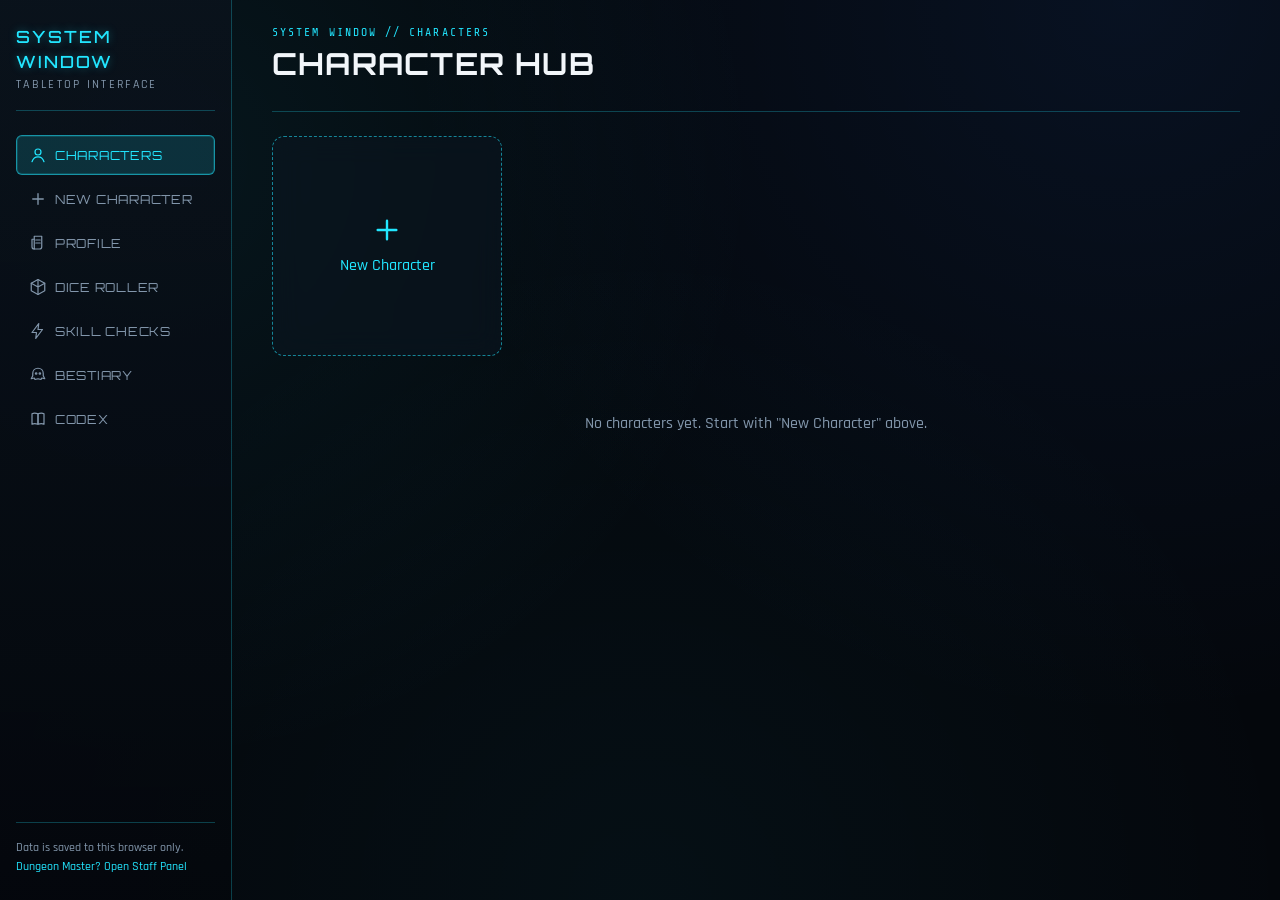
<file: index.html>
<!DOCTYPE html>
<html lang="en">
<head>
<meta charset="UTF-8">
<meta name="viewport" content="width=device-width, initial-scale=1.0">
<title>System Window // Player Panel</title>

<link rel="preconnect" href="https://fonts.googleapis.com">
<link rel="preconnect" href="https://fonts.gstatic.com" crossorigin>
<link href="https://fonts.googleapis.com/css2?family=Orbitron:wght@600;700;900&family=Rajdhani:wght@500;600;700&family=Share+Tech+Mono&display=swap" rel="stylesheet">

<link rel="stylesheet" href="css/tokens.css">
<link rel="stylesheet" href="css/base.css">
<link rel="stylesheet" href="css/components.css">
<link rel="stylesheet" href="css/player.css">
</head>
<body>

<div class="app-shell">
  <nav class="app-nav" data-role="app-nav"></nav>
  <main class="app-main" data-role="app-main"></main>
</div>

<!-- Core, in dependency order -->
<script src="js/core/utils.js"></script>
<script src="js/core/ui.js"></script>
<script src="js/core/storage.js"></script>
<script src="js/core/contentStore.js"></script>
<script src="js/core/state.js"></script>
<script src="js/core/dataLoader.js"></script>

<!-- Modules -->
<script src="js/modules/characterModel.js"></script>
<script src="js/modules/entryBrowser.js"></script>
<script src="js/modules/diceRoller.js"></script>
<script src="js/modules/skillChecks.js"></script>
<script src="js/modules/characterCreation.js"></script>
<script src="js/modules/characterHub.js"></script>
<script src="js/modules/characterProfile.js"></script>
<script src="js/modules/bestiary.js"></script>
<script src="js/modules/codex.js"></script>

<!-- Bootstrap, last -->
<script src="js/app.js"></script>

</body>
</html>
</file>
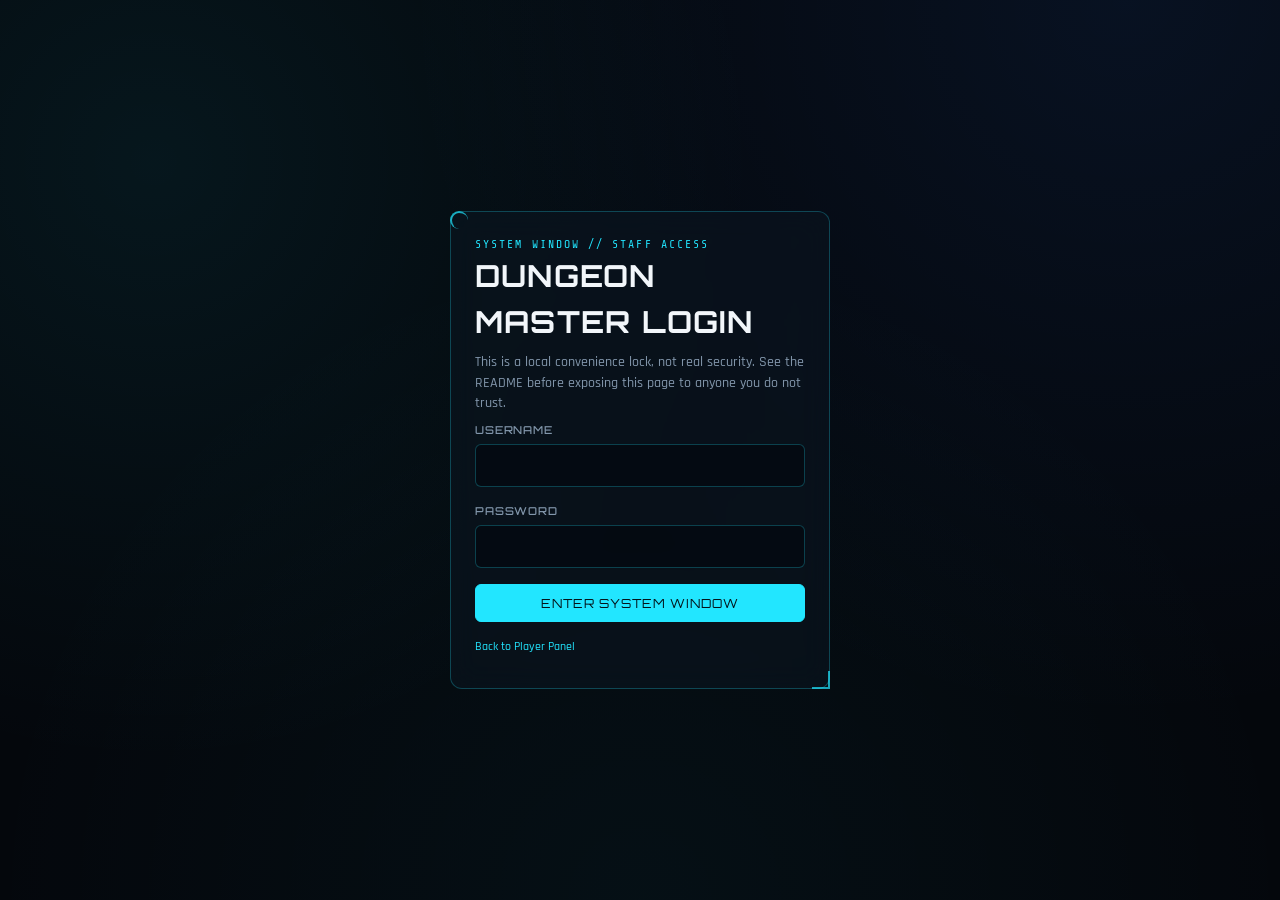
<file: staff/index.html>
<!DOCTYPE html>
<html lang="en">
<head>
<meta charset="UTF-8">
<meta name="viewport" content="width=device-width, initial-scale=1.0">
<title>System Window // Staff Panel</title>

<!-- This page lives one folder below the project root, so shared scripts
     need to know to look up a level for data/ and assets/. -->
<script>window.ORV_BASE_PATH = '../';</script>

<link rel="preconnect" href="https://fonts.googleapis.com">
<link rel="preconnect" href="https://fonts.gstatic.com" crossorigin>
<link href="https://fonts.googleapis.com/css2?family=Orbitron:wght@600;700;900&family=Rajdhani:wght@500;600;700&family=Share+Tech+Mono&display=swap" rel="stylesheet">

<link rel="stylesheet" href="../css/tokens.css">
<link rel="stylesheet" href="../css/base.css">
<link rel="stylesheet" href="../css/components.css">
<link rel="stylesheet" href="../css/player.css">
<link rel="stylesheet" href="../css/staff.css">
</head>
<body>

<div id="staff-root"></div>

<!-- Core, in dependency order -->
<script src="../js/core/utils.js"></script>
<script src="../js/core/ui.js"></script>
<script src="../js/core/storage.js"></script>
<script src="../js/core/contentStore.js"></script>
<script src="../js/core/state.js"></script>
<script src="../js/core/dataLoader.js"></script>

<!-- Shared rules engine and dice engine, reused from the Player Panel -->
<script src="../js/modules/characterModel.js"></script>
<script src="../js/modules/diceRoller.js"></script>

<!-- Staff-only modules -->
<script src="../js/staff/staffUI.js"></script>
<script src="../js/staff/staffAuth.js"></script>
<script src="../js/staff/itemCreator.js"></script>
<script src="../js/staff/bestiaryManager.js"></script>
<script src="../js/staff/codexManager.js"></script>
<script src="../js/staff/questManager.js"></script>
<script src="../js/staff/characterManager.js"></script>
<script src="../js/staff/diceTools.js"></script>
<script src="../js/staff/encounterTools.js"></script>

<!-- Bootstrap, last -->
<script src="../js/staff/staffApp.js"></script>

</body>
</html>
</file>
<file: css/tokens.css>
/* ==========================================================================
   DESIGN TOKENS
   System Window theme: black voids, cyan readouts, blue star-stream glow.
   This is the single file to edit to reskin the whole interface.
   ========================================================================== */

:root {
  /* Type roles: a blocky display face for headers, a geometric body face,
     and a monospace readout face for numbers (HP, dice, coins). */
  --font-display: 'Orbitron', 'Segoe UI', sans-serif;
  --font-body: 'Rajdhani', 'Segoe UI', sans-serif;
  --font-mono: 'Share Tech Mono', 'Consolas', monospace;

  /* Core surfaces */
  --color-bg: #04070c;
  --color-bg-alt: #0a1220;
  --color-bg-deep: #010203;

  /* Glass panels (glassmorphism) */
  --color-panel: rgba(12, 22, 34, 0.55);
  --color-panel-solid: #0d1620;
  --color-panel-hover: rgba(18, 34, 48, 0.68);
  --color-border: rgba(34, 230, 255, 0.25);
  --color-border-strong: rgba(34, 230, 255, 0.55);

  /* Accents */
  --color-cyan: #22e6ff;
  --color-cyan-soft: rgba(34, 230, 255, 0.15);
  --color-blue-glow: #2f7dff;
  --color-white: #f2f6fa;
  --color-text: #d7e3ee;
  --color-text-muted: #8296ab;

  /* Status colors */
  --color-danger: #ff4d6a;
  --color-danger-soft: rgba(255, 77, 106, 0.15);
  --color-success: #3ddc97;
  --color-success-soft: rgba(61, 220, 151, 0.15);
  --color-warning: #ffcf5c;
  --color-gold: #ffd873;

  /* Rarity scale (items) */
  --rarity-common: #9fb3c8;
  --rarity-uncommon: #3ddc97;
  --rarity-rare: #3aa0ff;
  --rarity-epic: #b47bff;
  --rarity-legendary: #ffb648;
  --rarity-mythic: #ff5c8a;

  /* Fable grades */
  --grade-historical: #9fb3c8;
  --grade-legendary: #ffb648;
  --grade-quasi-mythical: #b47bff;
  --grade-mythical: #4fd6ff;
  --grade-giant: #ffffff;

  /* Spacing scale */
  --space-xs: 4px;
  --space-sm: 8px;
  --space-md: 16px;
  --space-lg: 24px;
  --space-xl: 40px;

  /* Radii */
  --radius-sm: 6px;
  --radius-md: 12px;
  --radius-lg: 18px;

  /* Glow / shadow */
  --glow-cyan-sm: 0 0 8px rgba(34, 230, 255, 0.35);
  --glow-cyan-md: 0 0 18px rgba(34, 230, 255, 0.35), 0 0 4px rgba(34, 230, 255, 0.6);
  --glow-blue-md: 0 0 24px rgba(47, 125, 255, 0.35);
  --glow-danger: 0 0 16px rgba(255, 77, 106, 0.45);
  --glow-success: 0 0 16px rgba(61, 220, 151, 0.4);

  /* Transitions */
  --transition-fast: 150ms ease;
  --transition-med: 300ms cubic-bezier(0.4, 0, 0.2, 1);
  --transition-slow: 550ms cubic-bezier(0.4, 0, 0.2, 1);

  /* Layout */
  --nav-width: 232px;
  --z-nav: 100;
  --z-modal: 1000;
  --z-notification: 1100;
  --z-loader: 1200;
}
</file>
<file: css/base.css>
/* ==========================================================================
   BASE
   Reset, typography, layout shell, shared keyframes, accessibility defaults.
   ========================================================================== */

* , *::before, *::after {
  box-sizing: border-box;
}

html, body {
  height: 100%;
}

body {
  margin: 0;
  background-color: var(--color-bg);
  background-image:
    radial-gradient(circle at 12% 18%, rgba(34, 230, 255, 0.07), transparent 45%),
    radial-gradient(circle at 88% 0%, rgba(47, 125, 255, 0.09), transparent 50%),
    radial-gradient(circle at 50% 100%, rgba(34, 230, 255, 0.04), transparent 60%);
  background-attachment: fixed;
  color: var(--color-text);
  font-family: var(--font-body);
  font-size: 16px;
  font-weight: 500;
  line-height: 1.5;
  min-height: 100vh;
  overflow-x: hidden;
}

h1, h2, h3, h4, h5, h6 {
  font-family: var(--font-display);
  letter-spacing: 0.04em;
  color: var(--color-white);
  margin: 0 0 var(--space-sm) 0;
  text-transform: uppercase;
  font-weight: 700;
}

h1 { font-size: 1.9rem; }
h2 { font-size: 1.4rem; }
h3 { font-size: 1.1rem; }

p { margin: 0 0 var(--space-sm) 0; }

a { color: var(--color-cyan); text-decoration: none; }
a:hover { text-decoration: underline; }

button, input, select, textarea {
  font-family: var(--font-body);
  font-size: 1rem;
  color: inherit;
}

.font-mono { font-family: var(--font-mono); }

::selection {
  background: var(--color-cyan-soft);
  color: var(--color-white);
}

/* Keyboard focus is always visible, never removed */
:focus-visible {
  outline: 2px solid var(--color-cyan);
  outline-offset: 2px;
  border-radius: var(--radius-sm);
}

/* Scrollbars */
::-webkit-scrollbar { width: 10px; height: 10px; }
::-webkit-scrollbar-track { background: var(--color-bg-alt); }
::-webkit-scrollbar-thumb {
  background: rgba(34, 230, 255, 0.35);
  border-radius: var(--radius-sm);
}
::-webkit-scrollbar-thumb:hover { background: rgba(34, 230, 255, 0.55); }

/* Utility classes */
.text-muted { color: var(--color-text-muted); }
.text-danger { color: var(--color-danger); }
.text-success { color: var(--color-success); }
.text-cyan { color: var(--color-cyan); }
.text-center { text-align: center; }
.glow-text { text-shadow: var(--glow-cyan-sm); }
.hidden { display: none !important; }
.flex { display: flex; }
.flex-col { display: flex; flex-direction: column; }
.flex-between { display: flex; align-items: center; justify-content: space-between; }
.flex-center { display: flex; align-items: center; justify-content: center; }
.flex-wrap { flex-wrap: wrap; }
.items-center { align-items: center; }
.gap-xs { gap: var(--space-xs); }
.gap-sm { gap: var(--space-sm); }
.gap-md { gap: var(--space-md); }
.gap-lg { gap: var(--space-lg); }
.mt-sm { margin-top: var(--space-sm); }
.mt-md { margin-top: var(--space-md); }
.mt-lg { margin-top: var(--space-lg); }
.w-full { width: 100%; }

/* App shell: fixed status-window frame on the left, content on the right */
.app-shell {
  display: grid;
  grid-template-columns: var(--nav-width) 1fr;
  min-height: 100vh;
}

.app-main {
  padding: var(--space-lg) var(--space-xl);
  max-width: 1180px;
  width: 100%;
  margin: 0 auto;
}

.view-section {
  animation: fadeInUp var(--transition-slow) both;
}

@media (max-width: 900px) {
  .app-shell { grid-template-columns: 1fr; }
  .app-main { padding: var(--space-md); }
}

/* Keyframes shared across components */
@keyframes fadeInUp {
  from { opacity: 0; transform: translateY(12px); }
  to { opacity: 1; transform: translateY(0); }
}

@keyframes fadeIn {
  from { opacity: 0; }
  to { opacity: 1; }
}

@keyframes slideInRight {
  from { opacity: 0; transform: translateX(24px); }
  to { opacity: 1; transform: translateX(0); }
}

@keyframes popIn {
  from { opacity: 0; transform: scale(0.92); }
  to { opacity: 1; transform: scale(1); }
}

@keyframes pulseGlow {
  0%, 100% { box-shadow: var(--glow-cyan-sm); }
  50% { box-shadow: var(--glow-cyan-md); }
}

@keyframes scanline {
  0% { transform: translateY(-120%); }
  100% { transform: translateY(220%); }
}

@keyframes spinLoader {
  from { transform: rotate(0deg); }
  to { transform: rotate(360deg); }
}

@keyframes flicker {
  0%, 19%, 21%, 23%, 25%, 54%, 56%, 100% { opacity: 1; }
  20%, 22%, 24%, 55% { opacity: 0.55; }
}

@keyframes dicePulse {
  0% { transform: scale(1); }
  50% { transform: scale(1.08); }
  100% { transform: scale(1); }
}

/* Respect reduced motion preference: strip decorative animation, keep function */
@media (prefers-reduced-motion: reduce) {
  *, *::before, *::after {
    animation-duration: 0.001ms !important;
    animation-iteration-count: 1 !important;
    transition-duration: 0.001ms !important;
    scroll-behavior: auto !important;
  }
}
</file>
<file: css/components.css>
/* ==========================================================================
   COMPONENTS
   Shared building blocks used across every view: nav, buttons, cards, tabs,
   modal, toasts, form controls, stat bars, badges, boot loader.
   ========================================================================== */

/* ---- Nav: the persistent status-window frame ---- */
.app-nav {
  position: sticky;
  top: 0;
  height: 100vh;
  border-right: 1px solid var(--color-border);
  background: linear-gradient(180deg, rgba(10, 18, 28, 0.9), rgba(4, 7, 12, 0.95));
  padding: var(--space-lg) var(--space-md);
  display: flex;
  flex-direction: column;
  gap: var(--space-lg);
  z-index: var(--z-nav);
}

.app-nav__brand {
  display: flex;
  flex-direction: column;
  gap: 2px;
  padding-bottom: var(--space-md);
  border-bottom: 1px solid var(--color-border);
}

.app-nav__brand-mark {
  font-family: var(--font-display);
  font-size: 1.05rem;
  color: var(--color-cyan);
  text-shadow: var(--glow-cyan-sm);
  letter-spacing: 0.12em;
}

.app-nav__brand-sub {
  font-size: 0.72rem;
  color: var(--color-text-muted);
  letter-spacing: 0.2em;
  text-transform: uppercase;
}

.app-nav__list {
  list-style: none;
  margin: 0;
  padding: 0;
  display: flex;
  flex-direction: column;
  gap: var(--space-xs);
}

.app-nav__item {
  display: flex;
  align-items: center;
  gap: var(--space-sm);
  padding: 10px 12px;
  border-radius: var(--radius-sm);
  color: var(--color-text-muted);
  border: 1px solid transparent;
  cursor: pointer;
  font-family: var(--font-display);
  font-size: 0.78rem;
  letter-spacing: 0.06em;
  text-transform: uppercase;
  transition: var(--transition-fast);
  background: transparent;
  width: 100%;
  text-align: left;
}

.app-nav__item svg { width: 18px; height: 18px; flex-shrink: 0; }

.app-nav__item:hover {
  color: var(--color-white);
  background: var(--color-panel-hover);
  border-color: var(--color-border);
}

.app-nav__item.is-active {
  color: var(--color-cyan);
  background: var(--color-cyan-soft);
  border-color: var(--color-border-strong);
  box-shadow: inset 0 0 0 1px rgba(34, 230, 255, 0.15);
}

.app-nav__footer {
  margin-top: auto;
  font-size: 0.72rem;
  color: var(--color-text-muted);
  border-top: 1px solid var(--color-border);
  padding-top: var(--space-md);
  line-height: 1.6;
}

/* ---- Glass panel / card ---- */
.glass-panel, .card {
  background: var(--color-panel);
  backdrop-filter: blur(14px);
  -webkit-backdrop-filter: blur(14px);
  border: 1px solid var(--color-border);
  border-radius: var(--radius-md);
  position: relative;
}

.glass-panel::before, .card::before {
  content: "";
  position: absolute;
  inset: 0;
  border-radius: inherit;
  padding: 1px;
  pointer-events: none;
  opacity: 0;
  transition: opacity var(--transition-med);
}

.card {
  padding: var(--space-lg);
  transition: border-color var(--transition-med), transform var(--transition-med), box-shadow var(--transition-med);
}

.card--interactive:hover {
  border-color: var(--color-border-strong);
  transform: translateY(-2px);
  box-shadow: var(--glow-cyan-sm);
  cursor: pointer;
}

.card__header {
  display: flex;
  justify-content: space-between;
  align-items: flex-start;
  gap: var(--space-sm);
  margin-bottom: var(--space-sm);
}

/* Corner-bracket framing accent, used to punctuate hero panels */
.bracket-frame {
  position: relative;
}
.bracket-frame::before, .bracket-frame::after {
  content: "";
  position: absolute;
  width: 18px;
  height: 18px;
  border-color: var(--color-cyan);
  opacity: 0.7;
}
.bracket-frame::before {
  top: -1px; left: -1px;
  border-top: 2px solid var(--color-cyan);
  border-left: 2px solid var(--color-cyan);
}
.bracket-frame::after {
  bottom: -1px; right: -1px;
  border-bottom: 2px solid var(--color-cyan);
  border-right: 2px solid var(--color-cyan);
}

/* ---- Buttons ---- */
.btn {
  display: inline-flex;
  align-items: center;
  justify-content: center;
  gap: var(--space-xs);
  padding: 10px 20px;
  border-radius: var(--radius-sm);
  border: 1px solid var(--color-border-strong);
  background: var(--color-cyan-soft);
  color: var(--color-cyan);
  font-family: var(--font-display);
  font-size: 0.78rem;
  letter-spacing: 0.08em;
  text-transform: uppercase;
  cursor: pointer;
  transition: var(--transition-fast);
  white-space: nowrap;
}

.btn:hover:not(:disabled) {
  background: rgba(34, 230, 255, 0.25);
  box-shadow: var(--glow-cyan-sm);
}

.btn:disabled { opacity: 0.4; cursor: not-allowed; }

.btn-primary {
  background: var(--color-cyan);
  color: #04141a;
  border-color: var(--color-cyan);
}
.btn-primary:hover:not(:disabled) {
  background: #4defff;
  box-shadow: var(--glow-cyan-md);
}

.btn-danger {
  background: var(--color-danger-soft);
  color: var(--color-danger);
  border-color: rgba(255, 77, 106, 0.55);
}
.btn-danger:hover:not(:disabled) {
  background: rgba(255, 77, 106, 0.28);
  box-shadow: var(--glow-danger);
}

.btn-ghost {
  background: transparent;
  color: var(--color-text-muted);
  border-color: var(--color-border);
}
.btn-ghost:hover:not(:disabled) { color: var(--color-white); border-color: var(--color-border-strong); }

.btn-sm { padding: 6px 12px; font-size: 0.68rem; }
.btn-icon { padding: 8px; }

/* ---- Tabs ---- */
.tab-bar {
  display: flex;
  gap: var(--space-xs);
  flex-wrap: wrap;
  border-bottom: 1px solid var(--color-border);
  margin-bottom: var(--space-md);
  padding-bottom: var(--space-sm);
}

.tab {
  padding: 8px 14px;
  border-radius: var(--radius-sm);
  border: 1px solid transparent;
  background: transparent;
  color: var(--color-text-muted);
  font-family: var(--font-display);
  font-size: 0.7rem;
  letter-spacing: 0.06em;
  text-transform: uppercase;
  cursor: pointer;
  transition: var(--transition-fast);
}

.tab:hover { color: var(--color-white); }

.tab.is-active {
  color: var(--color-cyan);
  background: var(--color-cyan-soft);
  border-color: var(--color-border);
}

.tab-panel { display: none; animation: fadeIn var(--transition-med) both; }
.tab-panel.is-active { display: block; }

/* ---- Modal ---- */
.modal-overlay {
  position: fixed;
  inset: 0;
  background: rgba(2, 4, 8, 0.72);
  backdrop-filter: blur(4px);
  display: flex;
  align-items: center;
  justify-content: center;
  z-index: var(--z-modal);
  padding: var(--space-md);
  animation: fadeIn var(--transition-fast) both;
}

.modal {
  background: var(--color-panel-solid);
  border: 1px solid var(--color-border-strong);
  border-radius: var(--radius-lg);
  box-shadow: var(--glow-blue-md);
  max-width: 640px;
  width: 100%;
  max-height: 86vh;
  overflow-y: auto;
  padding: var(--space-lg);
  animation: popIn var(--transition-med) both;
}

.modal__header {
  display: flex;
  justify-content: space-between;
  align-items: center;
  margin-bottom: var(--space-md);
  border-bottom: 1px solid var(--color-border);
  padding-bottom: var(--space-sm);
}

.modal__close {
  background: transparent;
  border: none;
  color: var(--color-text-muted);
  font-size: 1.4rem;
  line-height: 1;
  cursor: pointer;
  padding: 0 4px;
}
.modal__close:hover { color: var(--color-danger); }

/* ---- Toast notifications ---- */
.toast-stack {
  position: fixed;
  top: var(--space-lg);
  right: var(--space-lg);
  z-index: var(--z-notification);
  display: flex;
  flex-direction: column;
  gap: var(--space-sm);
  max-width: 320px;
}

.toast {
  background: var(--color-panel-solid);
  border: 1px solid var(--color-border-strong);
  border-left: 3px solid var(--color-cyan);
  border-radius: var(--radius-sm);
  padding: 12px 14px;
  font-size: 0.85rem;
  color: var(--color-text);
  box-shadow: var(--glow-cyan-sm);
  animation: slideInRight var(--transition-med) both;
}

.toast.toast-success { border-left-color: var(--color-success); }
.toast.toast-danger { border-left-color: var(--color-danger); }
.toast.toast-warning { border-left-color: var(--color-warning); }

.toast.is-leaving {
  animation: fadeIn var(--transition-fast) reverse both;
}

/* ---- Forms ---- */
.field {
  display: flex;
  flex-direction: column;
  gap: 6px;
  margin-bottom: var(--space-md);
}

.field label {
  font-family: var(--font-display);
  font-size: 0.68rem;
  letter-spacing: 0.08em;
  text-transform: uppercase;
  color: var(--color-text-muted);
}

.field input,
.field select,
.field textarea {
  background: rgba(4, 8, 14, 0.6);
  border: 1px solid var(--color-border);
  border-radius: var(--radius-sm);
  padding: 10px 12px;
  color: var(--color-white);
  transition: var(--transition-fast);
}

.field input:focus,
.field select:focus,
.field textarea:focus {
  border-color: var(--color-cyan);
  box-shadow: var(--glow-cyan-sm);
  outline: none;
}

.field textarea { resize: vertical; min-height: 80px; }
.field-row { display: flex; gap: var(--space-md); flex-wrap: wrap; }
.field-row .field { flex: 1; min-width: 160px; }
.field-hint { font-size: 0.75rem; color: var(--color-text-muted); }

/* ---- Stat / resource bars ---- */
.stat-bar {
  height: 10px;
  border-radius: 999px;
  background: rgba(255, 255, 255, 0.08);
  overflow: hidden;
  border: 1px solid var(--color-border);
}

.stat-bar__fill {
  height: 100%;
  border-radius: 999px;
  transition: width var(--transition-slow);
}

.stat-bar__fill--hp { background: linear-gradient(90deg, #ff4d6a, #ff8aa1); }
.stat-bar__fill--stamina { background: linear-gradient(90deg, #ffcf5c, #ffe29e); }
.stat-bar__fill--mana { background: linear-gradient(90deg, #2f7dff, #22e6ff); }
.stat-bar__fill--xp { background: linear-gradient(90deg, #3ddc97, #9dffce); }

/* ---- Badges / chips ---- */
.badge {
  display: inline-flex;
  align-items: center;
  gap: 4px;
  padding: 3px 10px;
  border-radius: 999px;
  font-size: 0.68rem;
  letter-spacing: 0.05em;
  text-transform: uppercase;
  font-family: var(--font-display);
  border: 1px solid currentColor;
  background: rgba(255, 255, 255, 0.04);
}

.chip {
  display: inline-flex;
  align-items: center;
  gap: 6px;
  padding: 5px 12px;
  border-radius: var(--radius-sm);
  border: 1px solid var(--color-border);
  background: rgba(255, 255, 255, 0.03);
  font-size: 0.8rem;
  cursor: pointer;
  transition: var(--transition-fast);
}
.chip:hover { border-color: var(--color-border-strong); }
.chip.is-selected { border-color: var(--color-cyan); color: var(--color-cyan); background: var(--color-cyan-soft); }
.chip.is-negative.is-selected { border-color: var(--color-danger); color: var(--color-danger); background: var(--color-danger-soft); }

/* ---- Boot / view loader ---- */
.boot-loader {
  position: fixed;
  inset: 0;
  background: var(--color-bg-deep);
  z-index: var(--z-loader);
  display: flex;
  flex-direction: column;
  align-items: center;
  justify-content: center;
  gap: var(--space-md);
  transition: opacity var(--transition-slow);
}

.boot-loader__ring {
  width: 64px;
  height: 64px;
  border-radius: 50%;
  border: 2px solid rgba(34, 230, 255, 0.15);
  border-top-color: var(--color-cyan);
  animation: spinLoader 1s linear infinite;
}

.boot-loader__label {
  font-family: var(--font-display);
  font-size: 0.8rem;
  letter-spacing: 0.2em;
  text-transform: uppercase;
  color: var(--color-cyan);
  animation: flicker 2.4s infinite;
}

.boot-loader.is-hidden { opacity: 0; pointer-events: none; }

/* Scanline overlay accent for hero panels */
.scanline-wrap { position: relative; overflow: hidden; }
.scanline-wrap::after {
  content: "";
  position: absolute;
  left: 0; right: 0;
  height: 40%;
  background: linear-gradient(180deg, transparent, rgba(34, 230, 255, 0.06), transparent);
  animation: scanline 5s linear infinite;
  pointer-events: none;
}

/* Empty state */
.empty-state {
  text-align: center;
  padding: var(--space-xl) var(--space-lg);
  color: var(--color-text-muted);
}
.empty-state h3 { color: var(--color-text-muted); }

/* Icon utility */
.icon {
  width: 20px;
  height: 20px;
  stroke: currentColor;
  fill: none;
}
.icon-lg { width: 32px; height: 32px; }
</file>
<file: css/player.css>
/* ==========================================================================
   PLAYER PANEL LAYOUTS
   ========================================================================== */

/* ---- View header, used at the top of every section ---- */
.view-header {
  margin-bottom: var(--space-lg);
  padding-bottom: var(--space-md);
  border-bottom: 1px solid var(--color-border);
}
.view-header__eyebrow {
  font-family: var(--font-mono);
  font-size: 0.72rem;
  color: var(--color-cyan);
  letter-spacing: 0.18em;
  text-transform: uppercase;
}

/* ---- Character hub ---- */
.hub-grid {
  display: grid;
  grid-template-columns: repeat(auto-fill, minmax(220px, 1fr));
  gap: var(--space-md);
}

.char-card__portrait {
  width: 100%;
  aspect-ratio: 1 / 1;
  border-radius: var(--radius-sm);
  border: 1px solid var(--color-border);
  background: var(--color-bg-alt);
  display: flex;
  align-items: center;
  justify-content: center;
  overflow: hidden;
  margin-bottom: var(--space-sm);
  color: var(--color-text-muted);
}
.char-card__portrait img { width: 100%; height: 100%; object-fit: cover; }

.char-card__name { font-family: var(--font-display); font-size: 1rem; color: var(--color-white); }
.char-card__alias { font-size: 0.85rem; color: var(--color-text-muted); font-style: italic; }

.new-char-card {
  display: flex;
  flex-direction: column;
  align-items: center;
  justify-content: center;
  gap: var(--space-sm);
  min-height: 220px;
  border: 1px dashed var(--color-border-strong);
  color: var(--color-cyan);
}

/* ---- Creation wizard ---- */
.wizard-steps {
  display: flex;
  gap: var(--space-xs);
  margin-bottom: var(--space-lg);
  flex-wrap: wrap;
}

.wizard-step {
  flex: 1;
  min-width: 100px;
  text-align: center;
  padding: 8px 6px;
  border-radius: var(--radius-sm);
  border: 1px solid var(--color-border);
  font-family: var(--font-display);
  font-size: 0.64rem;
  letter-spacing: 0.05em;
  text-transform: uppercase;
  color: var(--color-text-muted);
}
.wizard-step.is-active { color: var(--color-cyan); border-color: var(--color-border-strong); background: var(--color-cyan-soft); }
.wizard-step.is-done { color: var(--color-success); }

.wizard-panel { min-height: 320px; }
.wizard-actions {
  display: flex;
  justify-content: space-between;
  margin-top: var(--space-lg);
  padding-top: var(--space-md);
  border-top: 1px solid var(--color-border);
}

/* Trait picker */
.trait-points-tracker {
  display: flex;
  justify-content: space-between;
  align-items: center;
  padding: var(--space-md);
  border-radius: var(--radius-sm);
  border: 1px solid var(--color-border-strong);
  background: var(--color-cyan-soft);
  margin-bottom: var(--space-md);
  font-family: var(--font-display);
}
.trait-points-tracker.is-negative { border-color: rgba(255, 77, 106, 0.55); background: var(--color-danger-soft); color: var(--color-danger); }

.trait-columns {
  display: grid;
  grid-template-columns: 1fr 1fr;
  gap: var(--space-md);
}
@media (max-width: 700px) { .trait-columns { grid-template-columns: 1fr; } }

.trait-list { display: flex; flex-direction: column; gap: var(--space-sm); }

.trait-option {
  display: flex;
  justify-content: space-between;
  align-items: center;
  gap: var(--space-sm);
  padding: 10px 12px;
  border-radius: var(--radius-sm);
  border: 1px solid var(--color-border);
  cursor: pointer;
  transition: var(--transition-fast);
}
.trait-option:hover { border-color: var(--color-border-strong); }
.trait-option.is-selected { border-color: var(--color-cyan); background: var(--color-cyan-soft); }
.trait-option.is-negative.is-selected { border-color: var(--color-danger); background: var(--color-danger-soft); }
.trait-option.is-disabled { opacity: 0.35; cursor: not-allowed; }
.trait-option__name { font-weight: 700; color: var(--color-white); }
.trait-option__desc { font-size: 0.78rem; color: var(--color-text-muted); }
.trait-option__cost { font-family: var(--font-mono); font-size: 0.9rem; flex-shrink: 0; }

/* Equipment picker grid */
.equip-pick-grid {
  display: grid;
  grid-template-columns: repeat(auto-fill, minmax(160px, 1fr));
  gap: var(--space-sm);
}

/* ---- Character profile ---- */
.profile-header {
  display: flex;
  gap: var(--space-lg);
  align-items: center;
  margin-bottom: var(--space-lg);
  flex-wrap: wrap;
}

.profile-portrait {
  width: 128px;
  height: 128px;
  border-radius: var(--radius-md);
  border: 1px solid var(--color-border-strong);
  overflow: hidden;
  flex-shrink: 0;
  background: var(--color-bg-alt);
  display: flex;
  align-items: center;
  justify-content: center;
  color: var(--color-text-muted);
  box-shadow: var(--glow-cyan-sm);
}
.profile-portrait img { width: 100%; height: 100%; object-fit: cover; }

.profile-identity { flex: 1; min-width: 240px; }
.profile-identity__name { font-size: 1.7rem; margin-bottom: 0; }
.profile-identity__alias { color: var(--color-cyan); font-style: italic; margin-bottom: var(--space-sm); }
.profile-identity__meta { display: flex; flex-wrap: wrap; gap: var(--space-sm); font-size: 0.82rem; color: var(--color-text-muted); }

.resource-grid {
  display: grid;
  grid-template-columns: repeat(auto-fit, minmax(220px, 1fr));
  gap: var(--space-md);
  margin-bottom: var(--space-lg);
}

.resource-row { display: flex; justify-content: space-between; margin-bottom: 4px; font-family: var(--font-mono); font-size: 0.85rem; }

.stat-grid {
  display: grid;
  grid-template-columns: repeat(auto-fit, minmax(140px, 1fr));
  gap: var(--space-sm);
  margin-bottom: var(--space-lg);
}

.stat-cell {
  text-align: center;
  padding: var(--space-sm);
  border-radius: var(--radius-sm);
  border: 1px solid var(--color-border);
}
.stat-cell__label { font-size: 0.66rem; letter-spacing: 0.1em; color: var(--color-text-muted); text-transform: uppercase; font-family: var(--font-display); }
.stat-cell__value { font-family: var(--font-mono); font-size: 1.6rem; color: var(--color-white); }
.stat-cell__mod { font-family: var(--font-mono); font-size: 0.85rem; color: var(--color-cyan); }

.entry-grid {
  display: grid;
  grid-template-columns: repeat(auto-fill, minmax(240px, 1fr));
  gap: var(--space-md);
}

.inline-list { display: flex; flex-direction: column; gap: var(--space-sm); }

.status-chip {
  display: inline-flex;
  align-items: center;
  gap: 6px;
  padding: 6px 12px;
  border-radius: var(--radius-sm);
  border: 1px solid var(--color-warning);
  color: var(--color-warning);
  font-size: 0.8rem;
  background: rgba(255, 207, 92, 0.08);
}

.progression-grid {
  display: grid;
  grid-template-columns: repeat(auto-fill, minmax(220px, 1fr));
  gap: var(--space-md);
}
.progression-item {
  display: flex;
  flex-direction: column;
  gap: 6px;
  padding: var(--space-md);
  border-radius: var(--radius-sm);
  border: 1px solid var(--color-border);
}
.progression-item__cost { font-family: var(--font-mono); color: var(--color-gold); }

/* ---- Dice roller ---- */
.dice-layout {
  display: grid;
  grid-template-columns: 1fr 1fr;
  gap: var(--space-lg);
}
@media (max-width: 860px) { .dice-layout { grid-template-columns: 1fr; } }

.die-grid {
  display: grid;
  grid-template-columns: repeat(4, 1fr);
  gap: var(--space-sm);
}

.die-button {
  aspect-ratio: 1 / 1;
  border-radius: var(--radius-sm);
  border: 1px solid var(--color-border);
  background: rgba(255, 255, 255, 0.03);
  color: var(--color-text);
  font-family: var(--font-display);
  font-size: 1rem;
  cursor: pointer;
  transition: var(--transition-fast);
}
.die-button:hover { border-color: var(--color-border-strong); }
.die-button.is-selected { border-color: var(--color-cyan); color: var(--color-cyan); background: var(--color-cyan-soft); box-shadow: var(--glow-cyan-sm); }

.roll-result-display {
  text-align: center;
  padding: var(--space-xl) var(--space-md);
}
.roll-result-display__value {
  font-family: var(--font-mono);
  font-size: 4.2rem;
  color: var(--color-cyan);
  text-shadow: var(--glow-cyan-md);
  line-height: 1;
}
.roll-result-display__value.is-rolling { animation: dicePulse 0.12s linear infinite; }
.roll-result-display__value.is-crit-success { color: var(--color-success); text-shadow: var(--glow-success); }
.roll-result-display__value.is-crit-fail { color: var(--color-danger); text-shadow: var(--glow-danger); }
.roll-result-display__breakdown { font-family: var(--font-mono); font-size: 0.9rem; color: var(--color-text-muted); margin-top: var(--space-sm); }

.roll-history { max-height: 420px; overflow-y: auto; display: flex; flex-direction: column; gap: 6px; }
.roll-history-entry {
  display: flex;
  justify-content: space-between;
  padding: 8px 12px;
  border-radius: var(--radius-sm);
  border: 1px solid var(--color-border);
  font-size: 0.82rem;
}
.roll-history-entry.is-hidden-roll { border-style: dashed; opacity: 0.7; }
.roll-history-entry__total { font-family: var(--font-mono); font-weight: 700; }

/* ---- Search / filter bar (bestiary, codex) ---- */
.browser-toolbar {
  display: flex;
  gap: var(--space-sm);
  flex-wrap: wrap;
  margin-bottom: var(--space-md);
  align-items: center;
}
.browser-toolbar input[type="search"] {
  flex: 1;
  min-width: 200px;
  background: rgba(4, 8, 14, 0.6);
  border: 1px solid var(--color-border);
  border-radius: var(--radius-sm);
  padding: 10px 14px;
  color: var(--color-white);
}
.filter-chip-row { display: flex; gap: 6px; flex-wrap: wrap; }

.threat-meter { display: flex; gap: 3px; }
.threat-meter span { width: 8px; height: 8px; border-radius: 50%; background: rgba(255,255,255,0.12); }
.threat-meter span.is-lit { background: var(--color-danger); }

/* ---- Quest log ---- */
.quest-card__objectives { margin-top: var(--space-sm); display: flex; flex-direction: column; gap: 4px; }
.quest-objective { display: flex; align-items: center; gap: 8px; font-size: 0.85rem; }
.quest-objective.is-complete { color: var(--color-success); text-decoration: line-through; }
.quest-reward-row { display: flex; flex-wrap: wrap; gap: 6px; margin-top: var(--space-sm); }
</file>
<file: css/staff.css>
/* ==========================================================================
   STAFF PANEL LAYOUTS
   Small additions on top of the shared component library, mostly the data
   table used by every content manager.
   ========================================================================== */

.data-table {
  width: 100%;
  border-collapse: collapse;
  font-size: 0.88rem;
}

.data-table th {
  text-align: left;
  padding: 10px 12px;
  font-family: var(--font-display);
  font-size: 0.68rem;
  letter-spacing: 0.06em;
  text-transform: uppercase;
  color: var(--color-text-muted);
  border-bottom: 1px solid var(--color-border-strong);
}

.data-table td {
  padding: 10px 12px;
  border-bottom: 1px solid var(--color-border);
  vertical-align: middle;
}

.data-table tr:hover td {
  background: var(--color-panel-hover);
}
</file>
